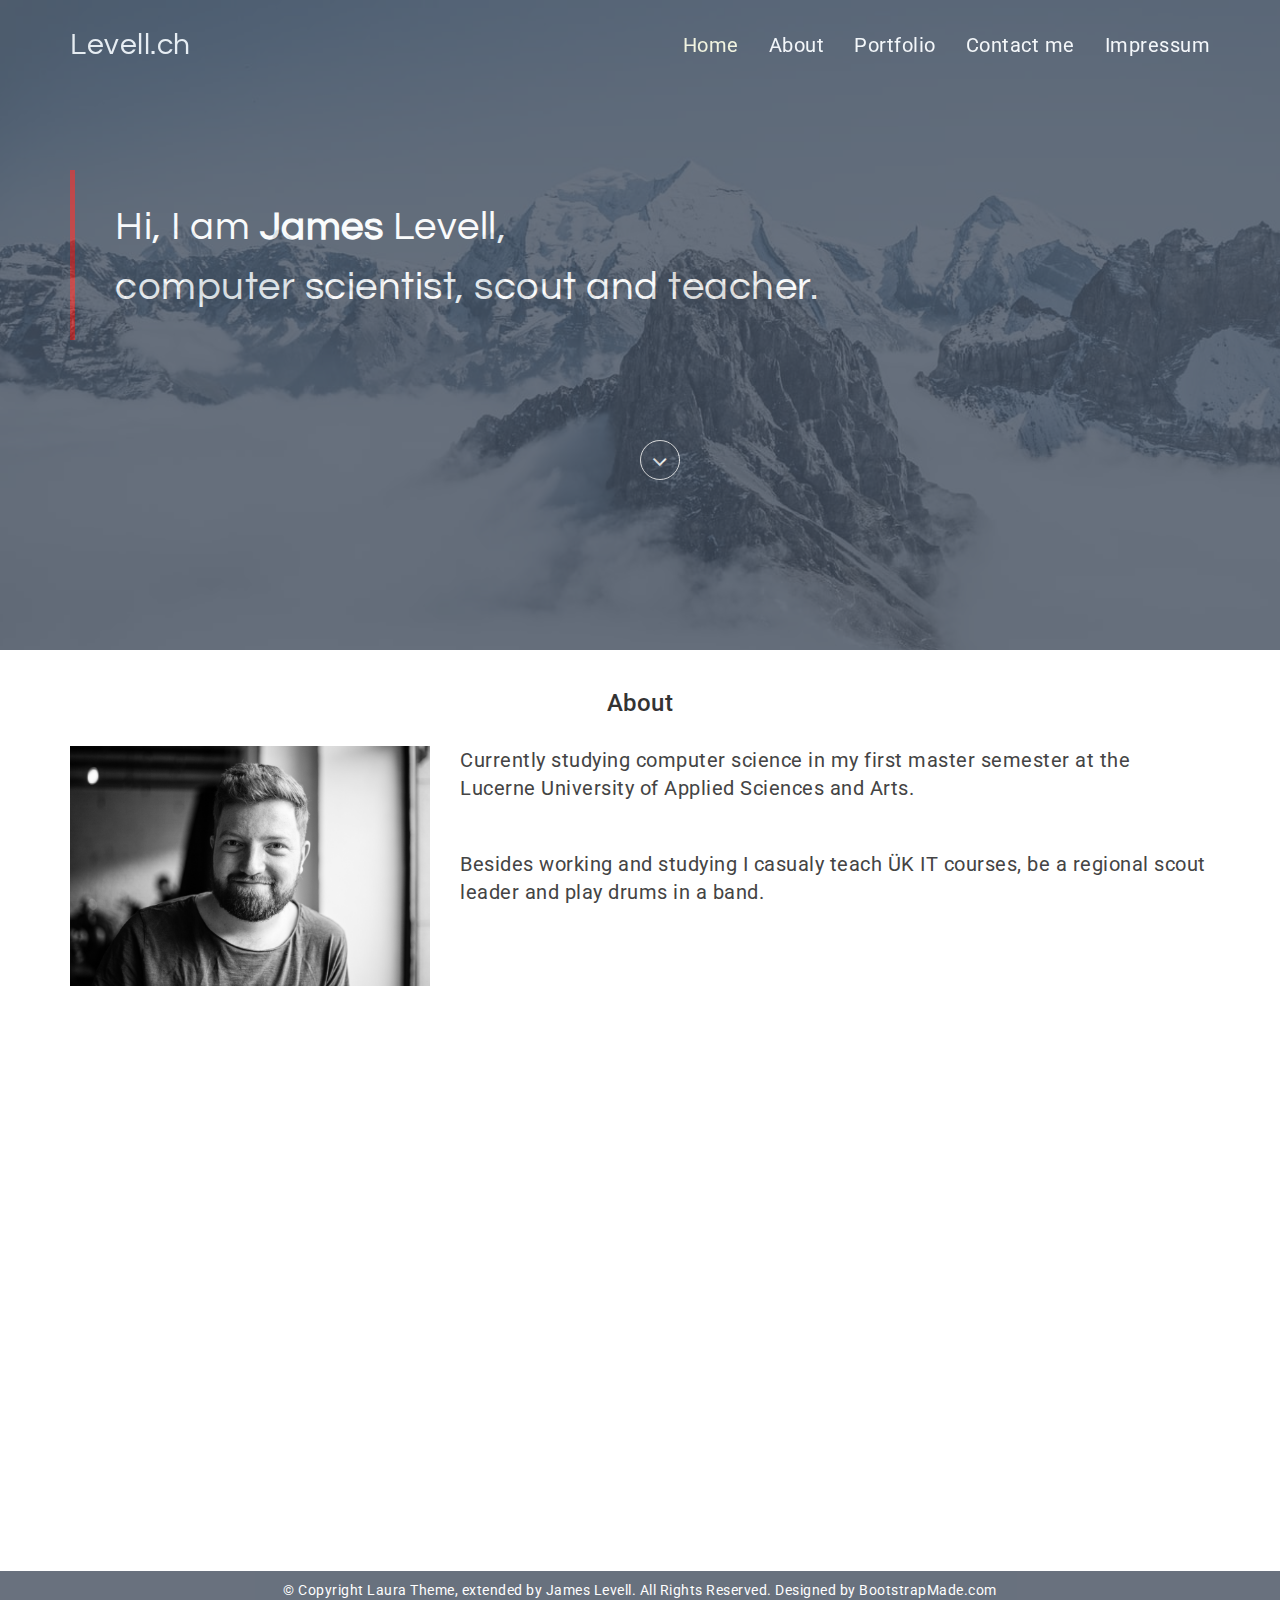
<file: index.html>
<!DOCTYPE html>
<html lang="en">

<head>
  <meta charset="utf-8">
  <meta name="viewport" content="width=device-width, initial-scale=1">
  <title>James Levell</title>
  <meta name="description" content="Web page of james levell">
  <meta name="keywords" content="james levell">
  <link rel="shortcut icon" href="favicon.ico">

  <link rel="stylesheet" type="text/css"
    href="https://fonts.googleapis.com/css?family=Fira+Sans|Roboto:300,400|Questrial|Satisfy">
  <link rel="stylesheet" type="text/css" href="css/font-awesome.min.css">
  <link rel="stylesheet" type="text/css" href="css/bootstrap.min.css">
  <link rel="stylesheet" type="text/css" href="css/animate.css">
  <link rel="stylesheet" type="text/css" href="css/style.css">

  <!-- =======================================================
      Theme Name: Laura
      Theme URL: https://bootstrapmade.com/laura-free-creative-bootstrap-theme/
      Author: BootstrapMade.com
      Author URL: https://bootstrapmade.com
    ======================================================= -->
</head>

<body id="myPage" data-spy="scroll" data-target=".navbar" data-offset="60">
  <div class="header">
    <div class="bg-color">
      <header id="main-header">
        <nav class="navbar navbar-default navbar-fixed-top">
          <div class="container">
            <div class="navbar-header">
              <button type="button" class="navbar-toggle" data-toggle="collapse" data-target="#lauraMenu">
                <span class="icon-bar"></span>
                <span class="icon-bar"></span>
                <span class="icon-bar"></span>
              </button>
              <a class="navbar-brand" href="#">Levell.ch</a>
            </div>
            <div class="collapse navbar-collapse" id="lauraMenu">
              <ul class="nav navbar-nav navbar-right navbar-border">
                <li class="active"><a href="#main-header">Home</a></li>
                <li><a href="#about">About</a></li>
                <li><a href="#portfolio">Portfolio</a></li>
                <li><a href="#contactme">Contact me</a></li>
                <li><a href="impressum.html#impressum">Impressum</a></li>
              </ul>
            </div>
          </div>
        </nav>
      </header>
      <div class="wrapper">
        <div class="container">
          <div class="row">
            <div class="col-md-12 wow fadeIn delay-05s">
              <div class="banner-text">
                <h2>Hi, I am <b>James</b> Levell,</h2>
                <p>computer scientist, scout and teacher.</p>
              </div>
              <div class="overlay-detail text-center">
                <a href="#about"><i class="fa fa-angle-down"></i></a>
              </div>
            </div>
          </div>
        </div>
      </div>
    </div>
  </div>
  <section id="about" class="section-padding wow fadeIn delay-05s">
    <div class="container">
      <div class="row">
        <div class="col-md-12">
          <h2 class="title text-center">About</h2>
        </div>
        <div class="col-md-4">
          <img src="img/profilepicture.jpg" alt="Profile picture">
        </div>
        <div class="col-md-8">
          <div class="about-text">
            <p>Currently studying computer science in my first master semester at the Lucerne University of Applied Sciences and Arts.</p>
            <p>&nbsp;</p>
            <p>Besides working and studying I casualy teach ÜK IT courses, be a regional scout leader and play drums in
              a band.</p>
            <p>&nbsp;</p>
          </div>
        </div>
      </div>
    </div>
  </section>
  <section id="portfolio" class="section-padding wow fadeInUp delay-05s">
    <div class="container">
      <div class="row">
        <div class="col-md-12">
          <h2 class="title text-center">Portfolio</h2>
        </div>
        <div class="col-md-12">
          <h3>Web pages</h3>
          <ul>
            <li><a href="https://pfadilaupen.ch/" alt="Webseite der Pfadi Laupen">Club web page Pfadi Laupen</a></li>
            <li><a href="https://kpsychologovi.cz" alt="Projekt Webseite">Project web page for kpsychologovi</a></li>
          </ul>
          <h3>Publications</h3>
          <ul>
            <li><a href="https://levell.ch/assets/Custom Domain-Specific NMT.pdf"
                alt="Custom Domain-Specific NMT">User story submission for EAMT 2020 - Custom Domain-Specific NMT</a>
            </li>
          </ul>
        </div>
      </div>
    </div>
  </section>
  <section id="contactme" class="section-padding wow fadeInUp delay-05s">
    <div class="container">
      <div class="row">
        <div class="col-md-12">
          <h2 class="title text-center">Contact me</h2>
        </div>
        <div class="col-md-12">
          <a href="mailto:hello@levell.ch"><i class="fa fa-envelope-open"></i> hello@levell.ch</a><br>
          <a href="https://www.linkedin.com/in/james-levell-893ab2107/" target="_blank"><i class="fa fa-linkedin"></i>
            linkedin.com</a><br>
          <a href="https://www.xing.com/profile/James_Levell?sc_o=mxb_p" target="_blank"><i
              class="fa fa-xing fa-fw"></i> xing.com</a><br>
          <a href="https://github.com/jimmylevell/" target="_blank"><i class="fa fa-github-alt fa-fw"></i>
            github.com</a><br>
          <a href="https://gitlab.com/jimmylevell" target="_blank"><i class="fa fa-gitlab"></i> gitlab.com</a><br>
          <a href="https://levell.ch"><i class="fa fa-globe"></i> levell.ch</a><br>
        </div>
      </div>
    </div>
  </section>
  <footer class="footer-2 text-center-xs bg--white">
    <div class="container">
      <!--end row-->
      <div class="row">
        <div class="col-md-12">
          <div class="footer">
            © Copyright Laura Theme, extended by James Levell. All Rights Reserved.
            <!--
                  All the links in the footer should remain intact. 
                  You can delete the links only if you purchased the pro version.
                  Licensing information: https://bootstrapmade.com/license/
                  Purchase the pro version with working PHP/AJAX contact form: https://bootstrapmade.com/buy/?theme=Laura
                -->
            Designed by <a href="https://bootstrapmade.com/">BootstrapMade.com</a>
          </div>
        </div>

      </div>
    </div>
  </footer>

  <script src="js/jquery.min.js"></script>
  <script src="js/jquery.easing.min.js"></script>
  <script src="js/bootstrap.min.js"></script>
  <script src="js/wow.js"></script>
  <script src="js/custom.js"></script>
  <script type="text/javascript">
    (function(c,l,a,r,i,t,y){
        c[a]=c[a]||function(){(c[a].q=c[a].q||[]).push(arguments)};
        t=l.createElement(r);t.async=1;t.src="https://www.clarity.ms/tag/"+i;
        y=l.getElementsByTagName(r)[0];y.parentNode.insertBefore(t,y);
    })(window, document, "clarity", "script", "oddft9p3s7");
</script>
</body>

</html>
</file>
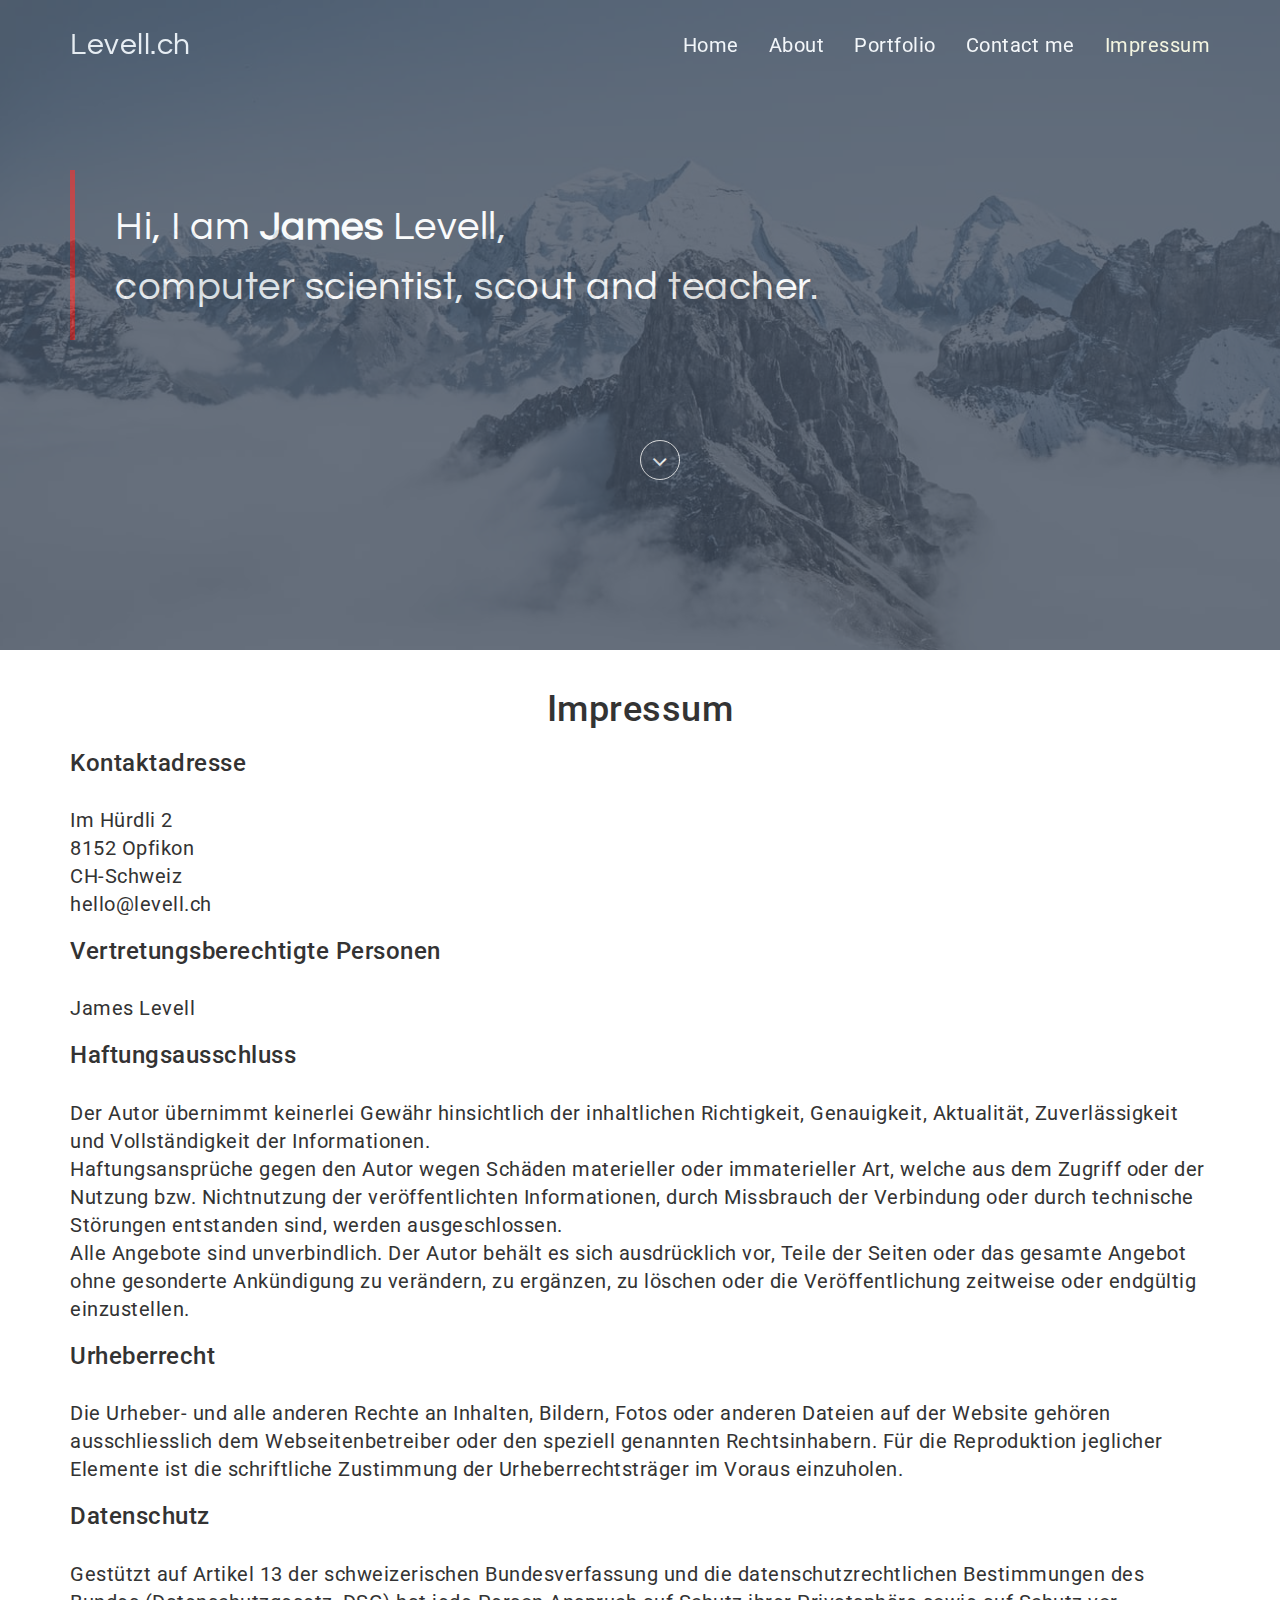
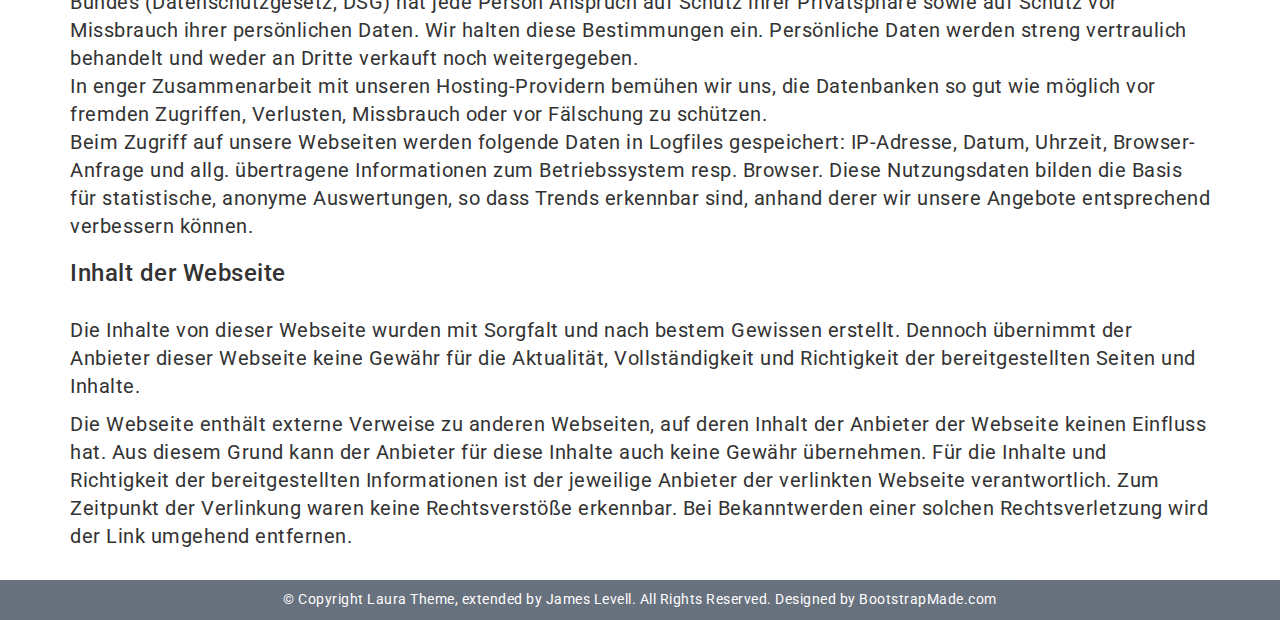
<file: impressum.html>
<!DOCTYPE html>
<html lang="en">

<head>
  <meta charset="utf-8">
  <meta name="viewport" content="width=device-width, initial-scale=1">
  <title>James Levell - Impressum</title>
  <meta name="description" content="Web page of james levell">
  <meta name="keywords" content="james levell">
  <link rel="shortcut icon" href="favicon.ico">

  <link rel="stylesheet" type="text/css"
    href="https://fonts.googleapis.com/css?family=Fira+Sans|Roboto:300,400|Questrial|Satisfy">
  <link rel="stylesheet" type="text/css" href="css/font-awesome.min.css">
  <link rel="stylesheet" type="text/css" href="css/bootstrap.min.css">
  <link rel="stylesheet" type="text/css" href="css/animate.css">
  <link rel="stylesheet" type="text/css" href="css/style.css">

  <!-- =======================================================
      Theme Name: Laura
      Theme URL: https://bootstrapmade.com/laura-free-creative-bootstrap-theme/
      Author: BootstrapMade.com
      Author URL: https://bootstrapmade.com
    ======================================================= -->
</head>

<body id="myPage" data-spy="scroll" data-target=".navbar" data-offset="60">
  <div class="header">
    <div class="bg-color">
      <header id="main-header">
        <nav class="navbar navbar-default navbar-fixed-top">
          <div class="container">
            <div class="navbar-header">
              <button type="button" class="navbar-toggle" data-toggle="collapse" data-target="#lauraMenu">
                <span class="icon-bar"></span>
                <span class="icon-bar"></span>
                <span class="icon-bar"></span>
              </button>
              <a class="navbar-brand" href="#">Levell.ch</a>
            </div>
            <div class="collapse navbar-collapse" id="lauraMenu">
              <ul class="nav navbar-nav navbar-right navbar-border">
                <li><a href="https://levell.ch/#main-header">Home</a></li>
                <li><a href="https://levell.ch/#about">About</a></li>
                <li><a href="https://levell.ch/#portfolio">Portfolio</a></li>
                <li><a href="https://levell.ch/#contactme">Contact me</a></li>
                <li class="active"><a href="impressum.html#impressum">Impressum</a></li>
              </ul>
            </div>
          </div>
        </nav>
      </header>
      <div class="wrapper">
        <div class="container">
          <div class="row">
            <div class="col-md-12 wow fadeIn delay-05s">
              <div class="banner-text">
                <h2>Hi, I am <b>James</b> Levell,</h2>
                <p>computer scientist, scout and teacher.</p>
              </div>
              <div class="overlay-detail text-center">
                <a href="#about"><i class="fa fa-angle-down"></i></a>
              </div>
            </div>
          </div>
        </div>
      </div>
    </div>
  </div>
  <section id="impressum" class="section-padding wow fadeIn delay-05s">
    <div class="container">
      <div class="row">
        <div class="col-md-12">
          <h1 class="text-center">Impressum</h1>
          <h2 class="title">Kontaktadresse</h2>
          <p>
              Im Hürdli 2<br>
              8152 Opfikon<br>
              CH-Schweiz<br>
              hello@levell.ch
          </p>

          <h2 class="title">Vertretungsberechtigte Personen</h2>
          <p>James Levell</p>

          <h2 class="title">Haftungsausschluss</h2>
          <p>
              Der Autor übernimmt keinerlei Gewähr hinsichtlich der inhaltlichen Richtigkeit, Genauigkeit,
              Aktualität,
              Zuverlässigkeit und Vollständigkeit der Informationen.<br>

              Haftungsansprüche gegen den Autor wegen Schäden materieller oder immaterieller Art, welche aus dem
              Zugriff oder der Nutzung bzw. Nichtnutzung der veröffentlichten Informationen, durch Missbrauch der
              Verbindung oder durch technische Störungen entstanden sind, werden ausgeschlossen. <br>

              Alle Angebote sind unverbindlich. Der Autor behält es sich ausdrücklich vor, Teile der Seiten oder
              das
              gesamte Angebot ohne gesonderte Ankündigung zu verändern, zu ergänzen, zu löschen oder die
              Veröffentlichung zeitweise oder endgültig einzustellen.
          </p>

          <h2 class="title">Urheberrecht</h2>
          <p>Die Urheber- und alle anderen Rechte an Inhalten, Bildern, Fotos oder anderen Dateien auf der Website
              gehören ausschliesslich dem Webseitenbetreiber oder den speziell genannten Rechtsinhabern. Für die
              Reproduktion jeglicher Elemente ist die schriftliche Zustimmung der Urheberrechtsträger im Voraus
              einzuholen.</p>

          <h2 class="title">Datenschutz</h2>
          <p>
              Gestützt auf Artikel 13 der schweizerischen Bundesverfassung und die datenschutzrechtlichen
              Bestimmungen des Bundes (Datenschutzgesetz, DSG) hat jede Person Anspruch auf Schutz ihrer
              Privatsphäre sowie auf Schutz vor Missbrauch ihrer persönlichen Daten. Wir halten diese
              Bestimmungen ein. Persönliche Daten werden streng vertraulich behandelt und weder an Dritte
              verkauft noch weitergegeben. <br>

              In enger Zusammenarbeit mit unseren Hosting-Providern bemühen wir uns, die Datenbanken so gut
              wie möglich vor fremden Zugriffen, Verlusten, Missbrauch oder vor Fälschung zu schützen. <br>

              Beim Zugriff auf unsere Webseiten werden folgende Daten in Logfiles gespeichert: IP-Adresse,
              Datum, Uhrzeit, Browser-Anfrage und allg. übertragene Informationen zum Betriebssystem resp.
              Browser. Diese Nutzungsdaten bilden die Basis für statistische, anonyme Auswertungen, so dass
              Trends erkennbar sind, anhand derer wir unsere Angebote entsprechend verbessern können.
          </p>

          <h2 class="title">Inhalt der Webseite</h2>
          <p>
              Die Inhalte von dieser Webseite wurden mit Sorgfalt und nach bestem Gewissen erstellt.
              Dennoch
              übernimmt der Anbieter dieser Webseite keine Gewähr für die Aktualität, Vollständigkeit
              und
              Richtigkeit der bereitgestellten Seiten und Inhalte.
          </p>
          <p>
              Die Webseite enthält externe Verweise zu anderen Webseiten, auf deren Inhalt der
              Anbieter
              der
              Webseite keinen Einfluss hat. Aus diesem Grund kann der Anbieter für diese Inhalte auch
              keine
              Gewähr übernehmen. Für die Inhalte und Richtigkeit der bereitgestellten Informationen
              ist
              der
              jeweilige Anbieter der verlinkten Webseite verantwortlich. Zum Zeitpunkt der Verlinkung
              waren
              keine Rechtsverstöße erkennbar. Bei Bekanntwerden einer solchen Rechtsverletzung wird
              der
              Link
              umgehend entfernen.
          </p>
        </div>
      </div>
    </div>
  </section>
 
  <footer class="footer-2 text-center-xs bg--white">
    <div class="container">
      <!--end row-->
      <div class="row">
        <div class="col-md-12">
          <div class="footer">
            © Copyright Laura Theme, extended by James Levell. All Rights Reserved.
            <!--
                  All the links in the footer should remain intact. 
                  You can delete the links only if you purchased the pro version.
                  Licensing information: https://bootstrapmade.com/license/
                  Purchase the pro version with working PHP/AJAX contact form: https://bootstrapmade.com/buy/?theme=Laura
                -->
            Designed by <a href="https://bootstrapmade.com/">BootstrapMade.com</a>
          </div>
        </div>

      </div>
    </div>
  </footer>

  <script src="js/jquery.min.js"></script>
  <script src="js/jquery.easing.min.js"></script>
  <script src="js/bootstrap.min.js"></script>
  <script src="js/wow.js"></script>
  <script src="js/custom.js"></script>
</body>

</html>
</file>
<file: css/style.css>
/*
    Theme Name: Laura
    Theme URL: https://bootstrapmade.com/laura-free-creative-bootstrap-theme/
    Author: BootstrapMade.com
    Author URL: https://bootstrapmade.com
*/

body {
  line-height: 1.4;
  font-family: 'Roboto', sans-serif;
  font-size: 18px;
  letter-spacing: 0.5px;
  font-size: 20px;
  font-weight: 400;
}

blockquote, q {
  quotes: none;
}

blockquote:before, blockquote:after, q:before, q:after {
  content: '';
  content: none;
}

table {
  border-collapse: collapse;
  border-spacing: 0;
}

a {
  outline: none;
}

a:hover, a:focus, a:active {
  text-decoration: none;
  outline: none;
}

.social-list {
  list-style: none;
  margin-left: -20px;
}

/***********************************
************************************
Responsive media queries
************************************
***********************************/

.header {
  background: url('../img/bg-banner03.jpg') no-repeat fixed;
  background-size: cover;
  min-height: 630px;
  position: relative;
}

.navbar-default {
  background-color: transparent;
  border: 0px;
  padding: 20px 0;
  transition: all 0.3s;
}

.navbar-brand {
  font-size: 30px;
  font-family: 'Questrial', sans-serif;
}

.navbar-default .navbar-brand, .navbar-default .navbar-brand:hover, .navbar-default .navbar-brand:focus {
  color: #fff;
  outline: none;
}

.navbar-default .navbar-nav>li>a {
  font-size: 20px;
  font-weight: 400;
  color: #fff;
  outline: none;
}

.navbar-default .navbar-nav>li>a:focus, .navbar-default .navbar-nav>li>a:hover {
  color: #fffde0;
  background-color: transparent;
}

.navbar-default .navbar-nav>.active>a, .navbar-default .navbar-nav>.active>a:focus, .navbar-default .navbar-nav>.active>a:hover {
  color: #fffde0;
  background-color: transparent;
}

@media (max-width: 768px) {
	.navbar-collapse {
		background: rgba(50, 60, 70, 0.9);
	}
}

.top-nav-collapse {
  padding: 0;
  background: rgba(50, 60, 70, 0.9);
}

.bg-color {
  background-color: #434E5E;
  opacity: 0.8;
  position: relative;     
  z-index:1000;
  min-height: 650px;
}

.banner-text {
  border-left: 5px solid #BE2525;
  padding: 15px 40px;
  color: #fff;
  margin-top: 170px;
}

.banner-text h2, .banner-text p {
  font-size: 40px;
  font-weight: 400;
  font-family: 'Questrial', sans-serif;
}

.overlay-detail {
  margin: 0 auto;
}

.overlay-detail a i {
  text-align: center;
  position: absolute;
  bottom: -140px;
  font-size: 24px;
  color: #fff;
  width: 40px;
  height: 40px;
  border: 1px solid #fff;
  line-height: 40px;
  border-radius: 50%;
}

.deco {
  font-family: 'Satisfy', cursive;
}

#about {
  background-size: cover;
  margin-bottom: -3px;
}

.section-padding {
  padding-top: 20px;
}

.title {
  font-size: 24px;
  margin-bottom: 30px;
}

.title-text {
  padding: 0px 25px 0px 0px;
  border-right: 5px solid #BE2525;
  font-size: 24px;
}

.about-text p {
  color: #444;
}

.abt-list li {
  padding: 5px 0px;
  font-size: 20px;
  font-weight: 400;
}

.grid-padding {
  padding: 0 8px;
}

.grid-padding img {
  margin-bottom: 15px;
}

.padding-right-zero {
  padding-right: 0px !important;
}

#myGrid {
  margin-top: 50px;
}

.test-sec blockquote {
  background: #eee;
  display: block;
  font-size: 14px;
  line-height: 20px;
  padding: 15px;
  position: relative;
}

.test-sec blockquote::after {
  content: '';
  position: absolute;
  bottom: -14px;
  margin-left: 10px;
  border-top: 14px solid #eee;
  border-left: 14px solid transparent;
  border-right: 14px solid transparent;
}

footer {
  background-color: #434E5E;
  opacity: 0.8;
  margin-top: 20px;
  color: #fff;
}

footer a {
  color: #fff;
}

footer a:hover {
  color: #fffde0;
}

.footer {
  font-size: 14px;
  text-align: center;
  margin: 10px;

}

img {
  max-width: 100%;
  max-height: 100%;
}

/***********************************
************************************
Responsive media queries
************************************
***********************************/

@media (min-width: 551px) and (max-width: 980px) {
  .title-text {
    margin-bottom: 15px;
  }
}

@media (min-width: 100px) and (max-width: 550px) {
  .navbar-nav>li>a {
    padding-top: 15px;
    padding-bottom: 15px;
  }
  .navbar-brand {
    margin-top: 0px;
  }
  .carousel-info {
    margin-bottom: 30px;
  }
  .type--fine-print {
    text-align: center;
  }
  .text-center-xs {
    text-align: center !important;
  }
  .social-list {
    margin-bottom: 15px;
  }
  .banner-text h2, .banner-text p {
    font-size: 30px;
  }
  .title-text {
    margin-bottom: 15px;
  }
}
</file>
